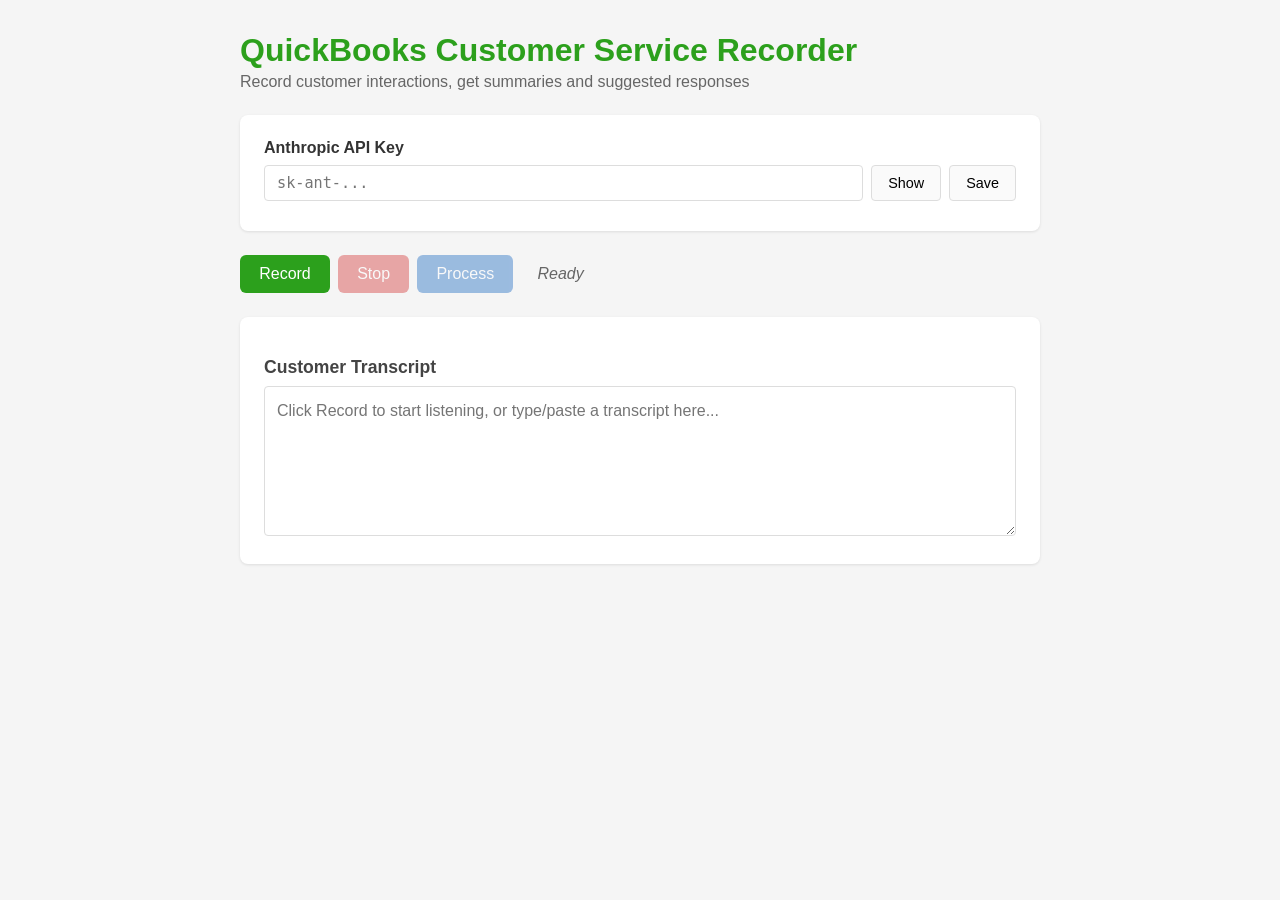
<file: index.html>
<!DOCTYPE html>
<html lang="en">
<head>
    <meta charset="UTF-8">
    <meta name="viewport" content="width=device-width, initial-scale=1.0">
    <title>QuickBooks Customer Service Recorder</title>
    <link rel="stylesheet" href="style.css">
</head>
<body>
    <div class="container">
        <h1>QuickBooks Customer Service Recorder</h1>
        <p class="subtitle">Record customer interactions, get summaries and suggested responses</p>

        <div class="panel api-key-panel">
            <label for="apiKey">Anthropic API Key</label>
            <div class="api-key-row">
                <input type="password" id="apiKey" placeholder="sk-ant-...">
                <button id="toggleKey" type="button">Show</button>
                <button id="saveKey" type="button">Save</button>
            </div>
            <p class="hint" id="keyStatus"></p>
        </div>

        <div class="controls">
            <button id="recordBtn">Record</button>
            <button id="stopBtn" disabled>Stop</button>
            <button id="processBtn" disabled>Process</button>
            <span id="status">Ready</span>
        </div>

        <div class="panel">
            <h2>Customer Transcript</h2>
            <textarea id="transcript" placeholder="Click Record to start listening, or type/paste a transcript here..."></textarea>
        </div>

        <div class="panel" id="resultsPanel" style="display:none;">
            <h2>Issue Summary</h2>
            <div id="summary"></div>

            <h2>Suggested Response</h2>
            <div id="response"></div>
        </div>
    </div>

    <script src="app.js"></script>
</body>
</html>
</file>
<file: style.css>
* {
    box-sizing: border-box;
    margin: 0;
    padding: 0;
}

body {
    font-family: -apple-system, BlinkMacSystemFont, "Segoe UI", Roboto, sans-serif;
    background: #f5f5f5;
    padding: 2rem;
    color: #333;
}

.container {
    max-width: 800px;
    margin: 0 auto;
}

h1 {
    margin-bottom: 0.25rem;
    color: #2ca01c;
}

.subtitle {
    color: #666;
    margin-bottom: 1.5rem;
}

h2 {
    margin: 1rem 0 0.5rem;
    font-size: 1.1rem;
    color: #444;
}

/* API Key Section */
.api-key-panel {
    margin-bottom: 1.5rem;
}

.api-key-panel label {
    display: block;
    font-weight: 600;
    margin-bottom: 0.5rem;
}

.api-key-row {
    display: flex;
    gap: 0.5rem;
}

.api-key-row input {
    flex: 1;
    padding: 0.5rem 0.75rem;
    font-size: 0.95rem;
    border: 1px solid #ddd;
    border-radius: 4px;
    font-family: monospace;
}

.api-key-row input:focus {
    outline: none;
    border-color: #2ca01c;
    box-shadow: 0 0 0 2px rgba(44, 160, 28, 0.2);
}

.api-key-row button {
    padding: 0.5rem 1rem;
    font-size: 0.9rem;
    border: 1px solid #ddd;
    border-radius: 4px;
    background: #fafafa;
    cursor: pointer;
}

.api-key-row button:hover {
    background: #eee;
}

.hint {
    margin-top: 0.4rem;
    font-size: 0.85rem;
    color: #888;
}

/* Controls */
.controls {
    margin-bottom: 1.5rem;
    display: flex;
    gap: 0.5rem;
    align-items: center;
}

.controls button {
    padding: 0.6rem 1.2rem;
    font-size: 1rem;
    border: none;
    border-radius: 6px;
    cursor: pointer;
    font-weight: 500;
    transition: opacity 0.2s;
}

#recordBtn {
    background: #2ca01c;
    color: white;
}

#stopBtn {
    background: #d32f2f;
    color: white;
}

#processBtn {
    background: #1565c0;
    color: white;
}

button:disabled {
    opacity: 0.4;
    cursor: not-allowed;
}

#status {
    margin-left: 1rem;
    font-style: italic;
    color: #666;
}

/* Panels */
.panel {
    background: white;
    border-radius: 8px;
    padding: 1.5rem;
    margin-bottom: 1.5rem;
    box-shadow: 0 1px 3px rgba(0, 0, 0, 0.1);
}

textarea {
    width: 100%;
    height: 150px;
    font-size: 1rem;
    padding: 0.75rem;
    border: 1px solid #ddd;
    border-radius: 4px;
    resize: vertical;
    font-family: inherit;
    line-height: 1.5;
}

textarea:focus {
    outline: none;
    border-color: #2ca01c;
    box-shadow: 0 0 0 2px rgba(44, 160, 28, 0.2);
}

#summary,
#response {
    background: #fafafa;
    padding: 1rem;
    border-radius: 4px;
    line-height: 1.6;
    white-space: pre-wrap;
    border-left: 3px solid #2ca01c;
}

#response {
    border-left-color: #1565c0;
}
</file>
